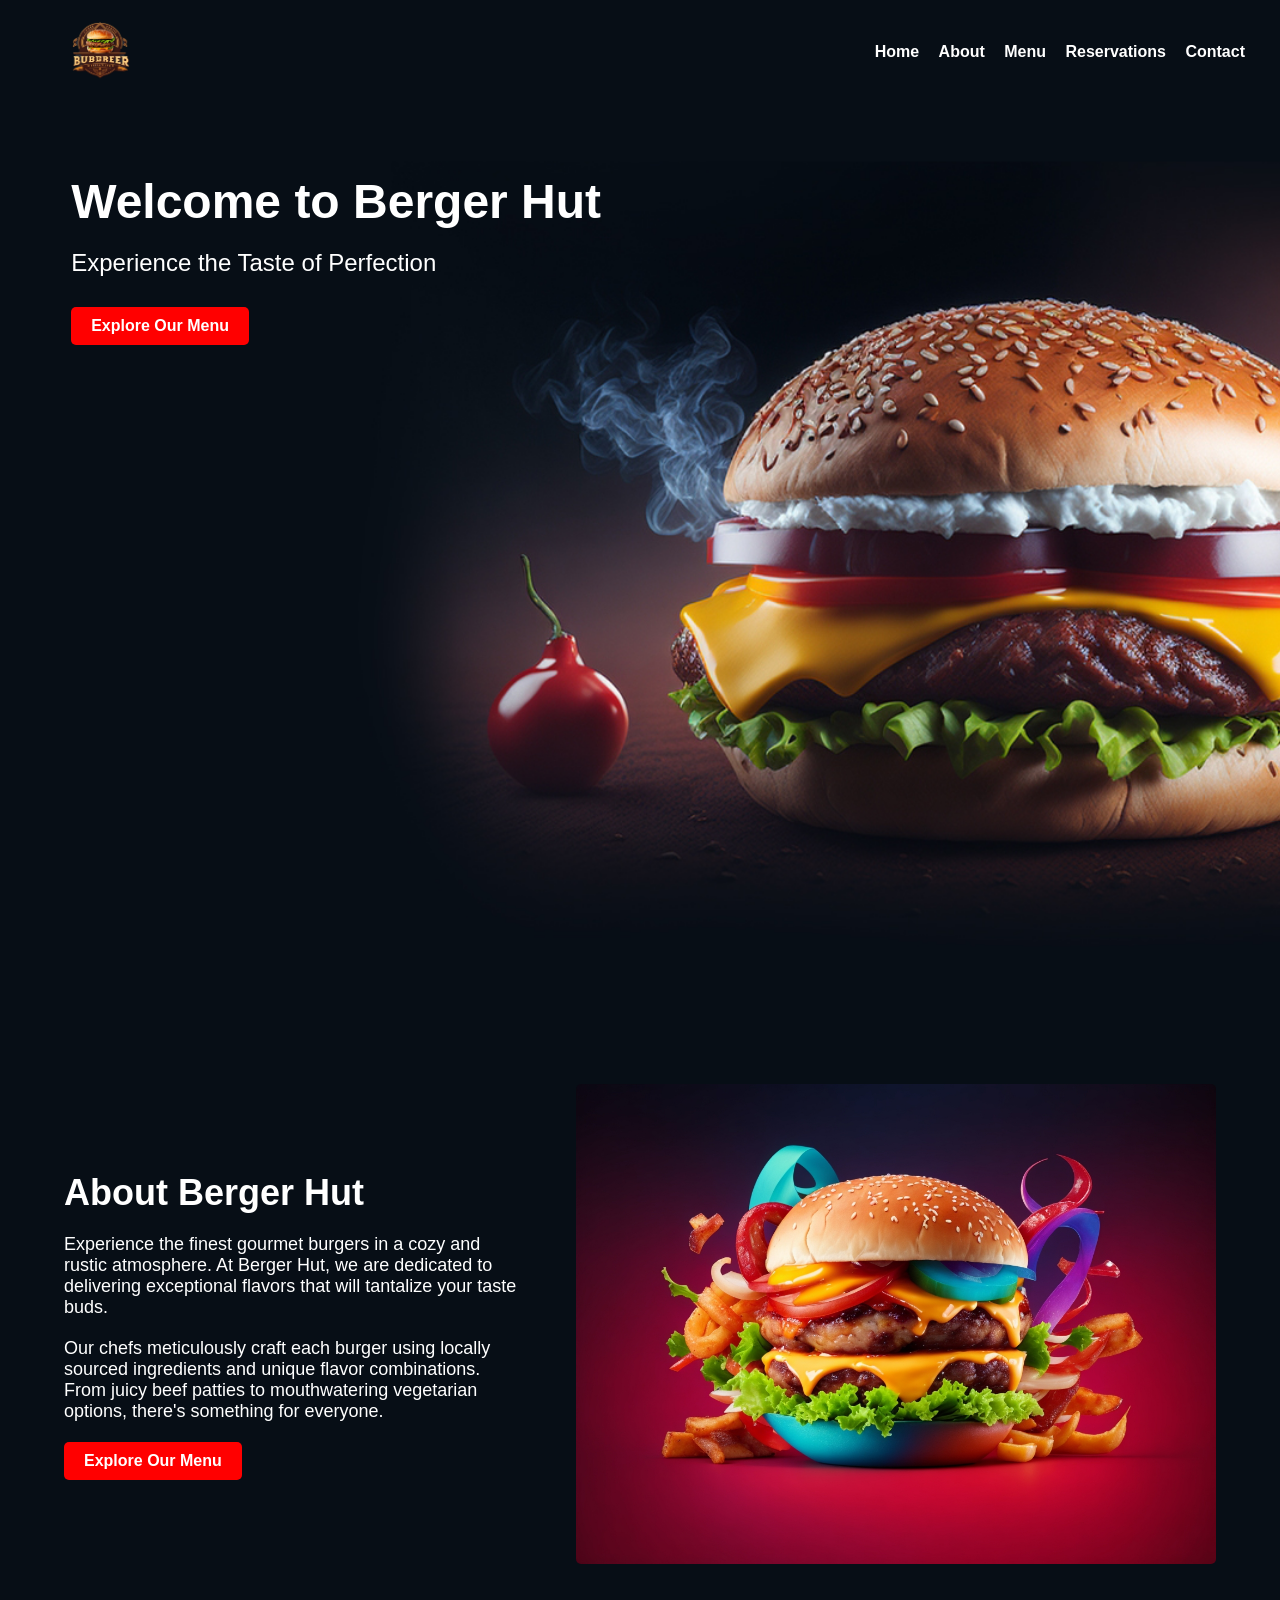
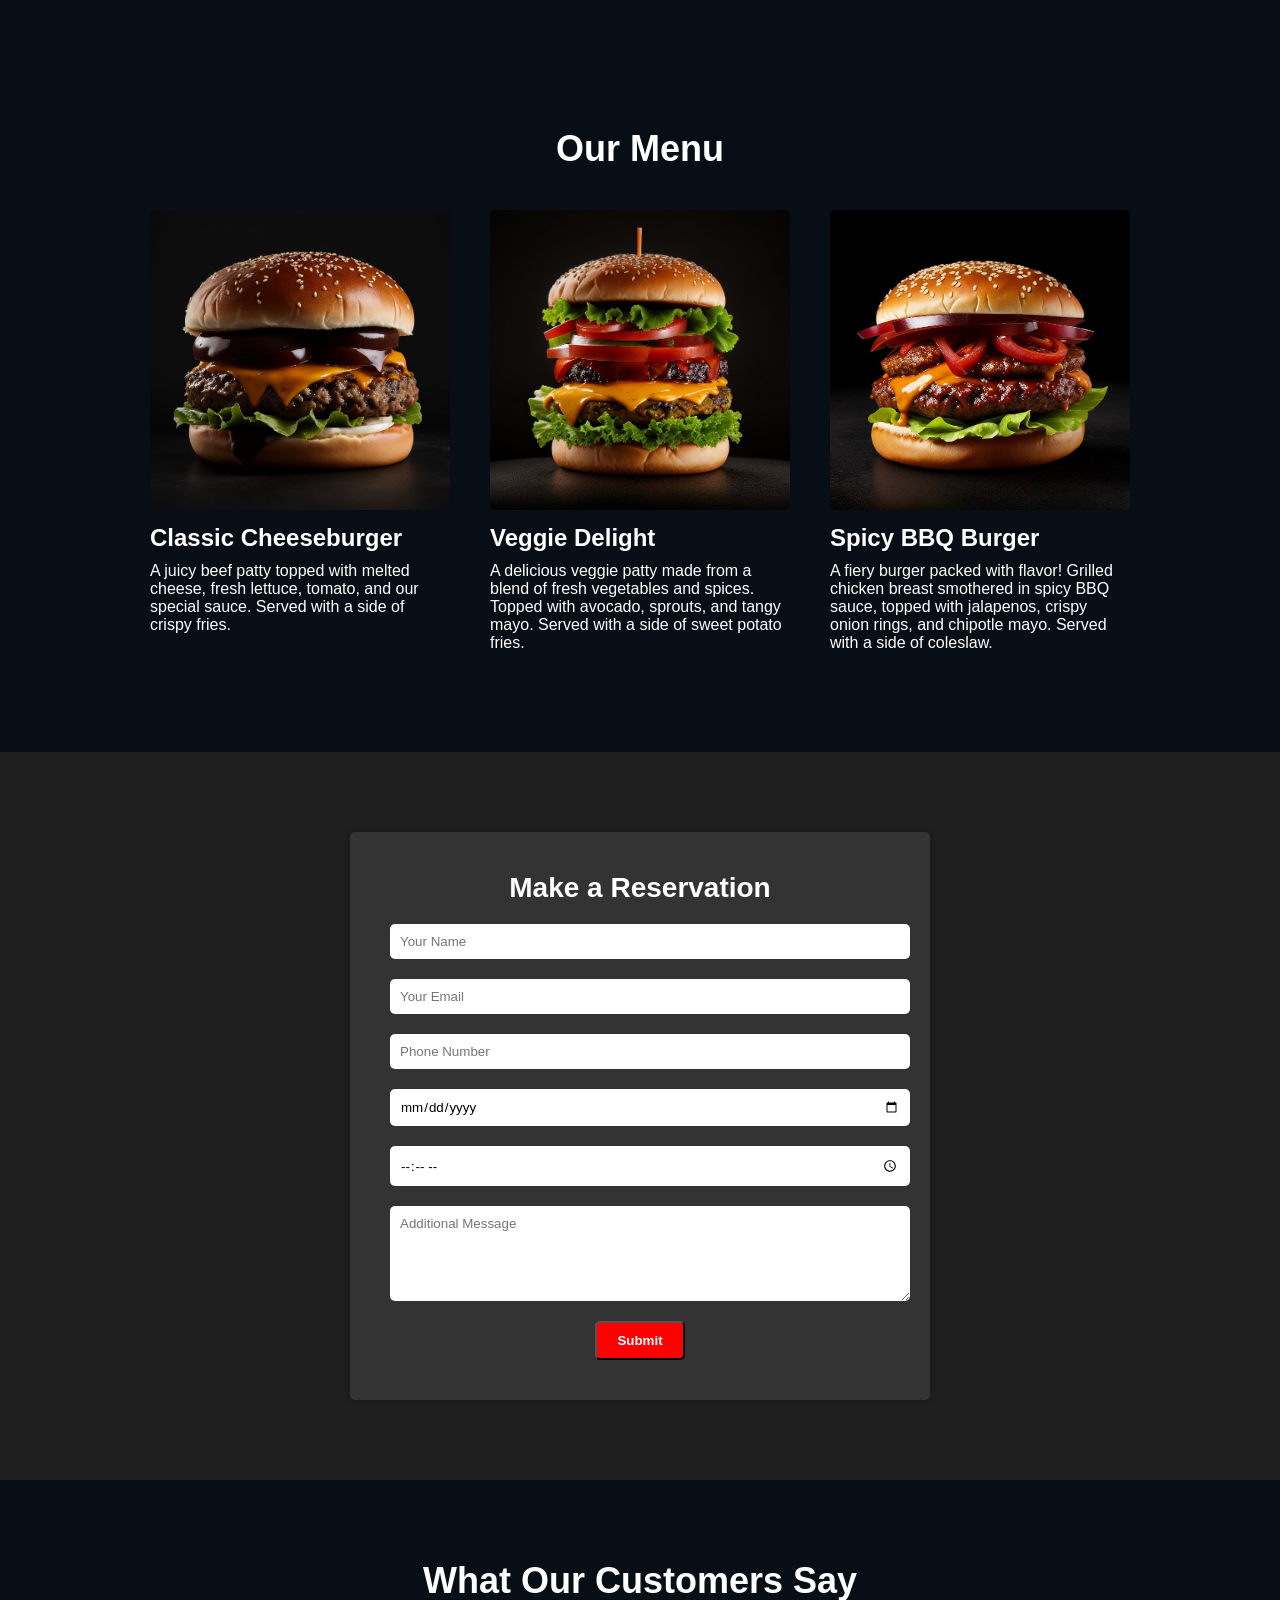
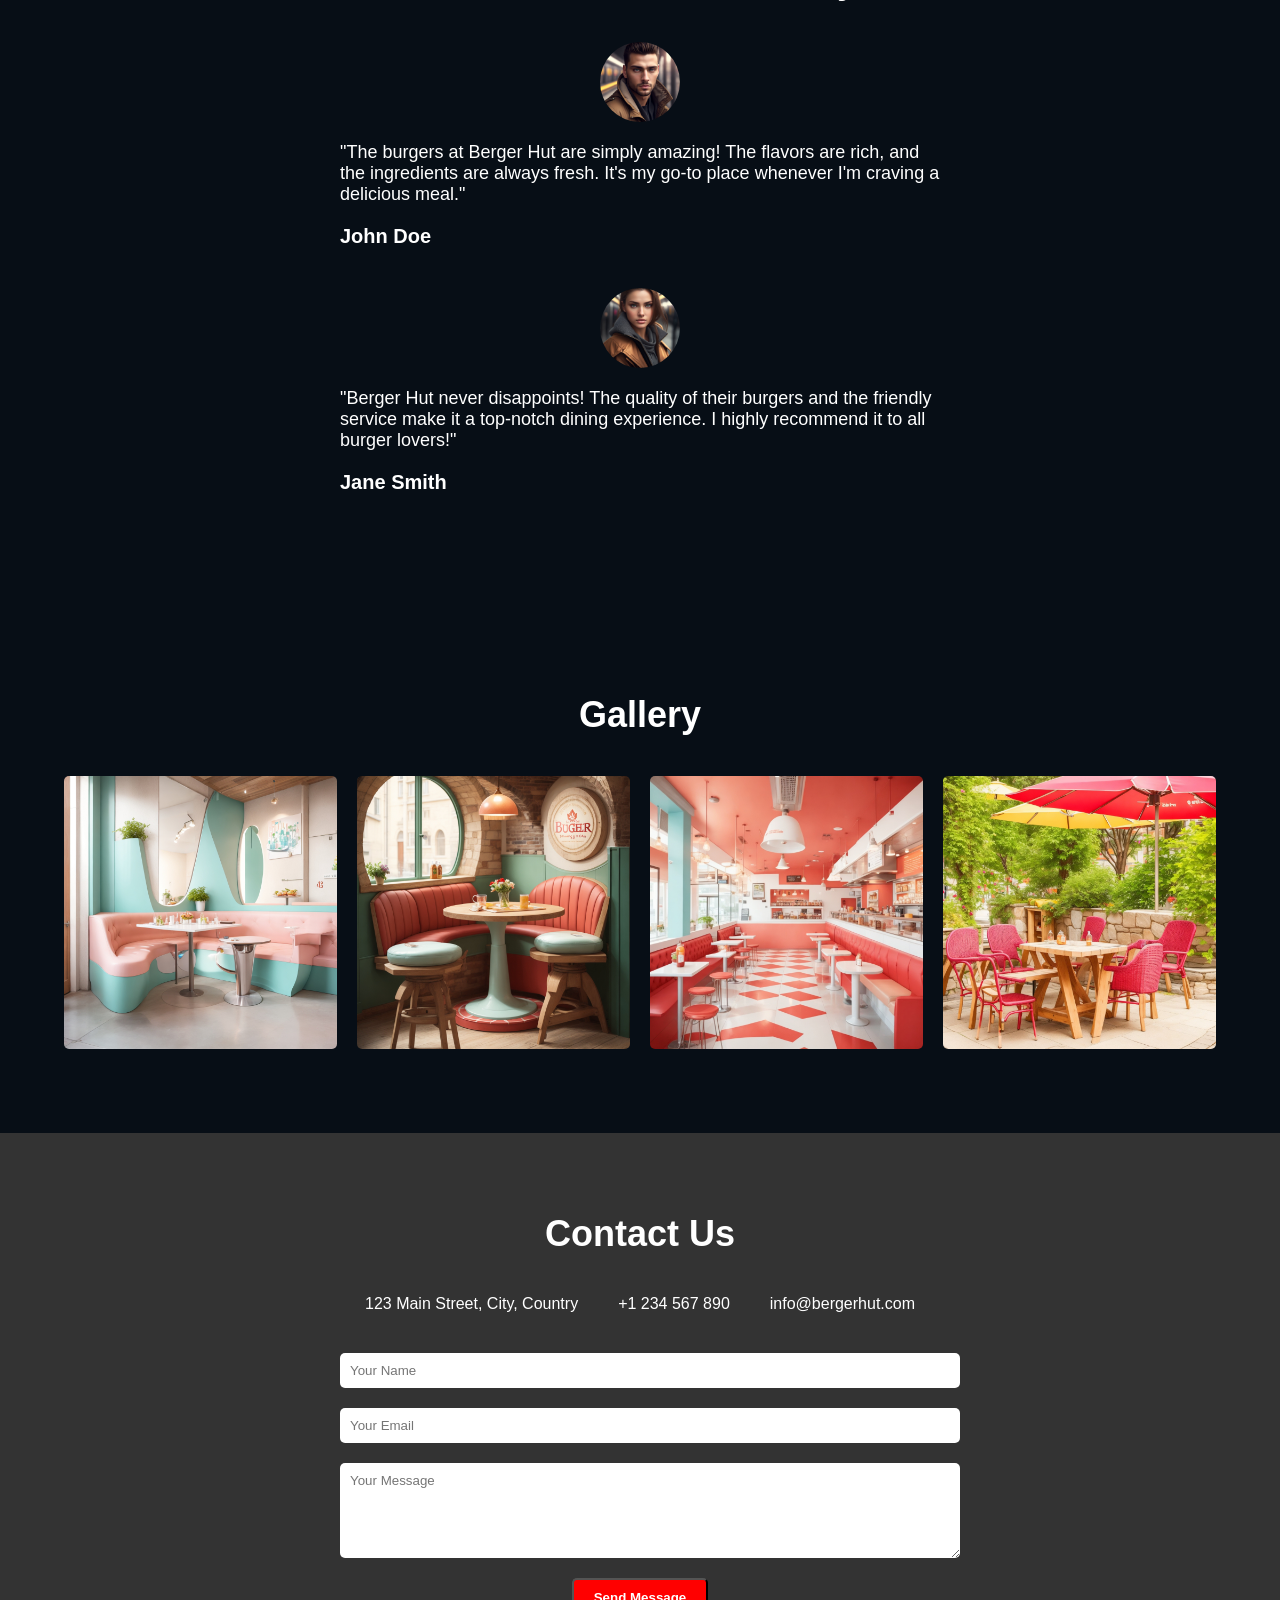
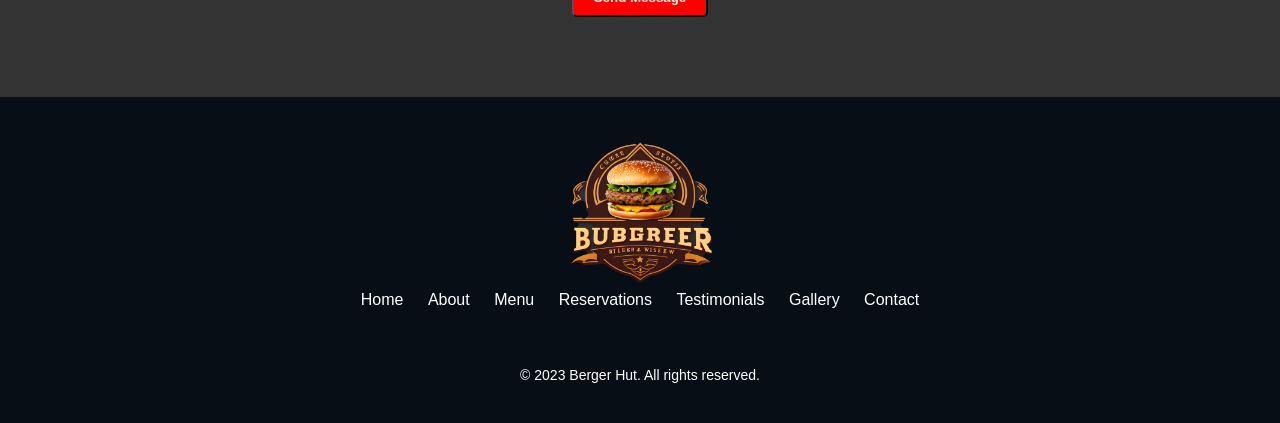
<file: LandingPage/index.html>
<!DOCTYPE html>
<html>
<head>

  <title>Berger Hut</title>
  <link rel="stylesheet" type="text/css" href="styles.css">
</head>

<body>
	<header>
	  <div class="logo">
		<img src="iconlogo.png" alt="Berger Hut Logo">
	  </div>
	  <nav>
		<ul>
		  <li><a href="#home">Home</a></li>
		  <li><a href="#about">About</a></li>
		  <li><a href="#menu">Menu</a></li>
		  <li><a href="#reservations">Reservations</a></li>
		  <li><a href="#contact">Contact</a></li>
		</ul>
	  </nav>
	</header>

<section class="hero">
  <div class="hero-content">
    <h1>Welcome to Berger Hut</h1>
    <p>Experience the Taste of Perfection</p>
    <a href="#menu" class="btn">Explore Our Menu</a>
  </div> 
</section>

<section class="about dark-theme">
  <div class="about-content">
    <h2 id="about">About Berger Hut</h2>
    <p>Experience the finest gourmet burgers in a cozy and rustic atmosphere. At Berger Hut, we are dedicated to delivering exceptional flavors that will tantalize your taste buds.</p>
    <p>Our chefs meticulously craft each burger using locally sourced ingredients and unique flavor combinations. From juicy beef patties to mouthwatering vegetarian options, there's something for everyone.</p>
    <a href="#menu" class="btn">Explore Our Menu</a>
  </div>
  <div class="about-image">
    <img src="about-image.jpg" alt="About Image">
  </div>
</section>


<section class="menu">
  <h2 id="menu">Our Menu</h2>
  <div class="menu-items">
    <div class="menu-item">
      <img src="burger1.jpg" alt="Burger 1">
      <h3>Classic Cheeseburger</h3>
      <p>A juicy beef patty topped with melted cheese, fresh lettuce, tomato, and our special sauce. Served with a side of crispy fries.</p>
    </div>
    <div class="menu-item">
      <img src="burger2.jpg" alt="Burger 2">
      <h3>Veggie Delight</h3>
      <p>A delicious veggie patty made from a blend of fresh vegetables and spices. Topped with avocado, sprouts, and tangy mayo. Served with a side of sweet potato fries.</p>
    </div>
    <div class="menu-item">
      <img src="burger3.jpg" alt="Burger 3">
      <h3>Spicy BBQ Burger</h3>
      <p>A fiery burger packed with flavor! Grilled chicken breast smothered in spicy BBQ sauce, topped with jalapenos, crispy onion rings, and chipotle mayo. Served with a side of coleslaw.</p>
    </div>
  </div>
</section>

<section class="reservations">
  <div class="reservation-form">
    <h2 id="reservations">Make a Reservation</h2>
    <form>
      <input type="text" name="name" placeholder="Your Name" required>
      <input type="email" name="email" placeholder="Your Email" required>
      <input type="tel" name="phone" placeholder="Phone Number" required>
      <input type="date" name="date" required>
      <input type="time" name="time" required>
      <textarea name="message" placeholder="Additional Message" rows="5"></textarea>
      <button type="submit">Submit</button>
    </form>
  </div>
</section>


<section class="testimonials">
  <h2>What Our Customers Say</h2>
  <div class="testimonial">
    <img src="customer1.jpg" alt="Customer 1">
    <p>"The burgers at Berger Hut are simply amazing! The flavors are rich, and the ingredients are always fresh. It's my go-to place whenever I'm craving a delicious meal."</p>
    <h4>John Doe</h4>
  </div>
  <div class="testimonial">
    <img src="customer2.jpg" alt="Customer 2">
    <p>"Berger Hut never disappoints! The quality of their burgers and the friendly service make it a top-notch dining experience. I highly recommend it to all burger lovers!"</p>
    <h4>Jane Smith</h4>
  </div>
</section>


<section class="gallery">
  <h2>Gallery</h2>
  <div class="image-grid">
    <div class="image-item">
      <img src="gallery1.jpg" alt="Image 1">
    </div>
    <div class="image-item">
      <img src="gallery2.jpg" alt="Image 2">
    </div>
    <div class="image-item">
      <img src="gallery3.jpg" alt="Image 3">
    </div>
    <div class="image-item">
      <img src="gallery4.jpg" alt="Image 4">
    </div>
  </div>
</section>

<section class="contact">
  <div class="contact-container">
    <h2 id="contact">Contact Us</h2>
    <div class="contact-info">
      <div class="info-item">
        <i class="fas fa-map-marker-alt"></i>
        <p>123 Main Street, City, Country</p>
      </div>
      <div class="info-item">
        <i class="fas fa-phone-alt"></i>
        <p>+1 234 567 890</p>
      </div>
      <div class="info-item">
        <i class="fas fa-envelope"></i>
        <p>info@bergerhut.com</p>
      </div>
    </div>
    <form class="contact-form">
      <input type="text" name="name" placeholder="Your Name" required>
      <input type="email" name="email" placeholder="Your Email" required>
      <textarea name="message" placeholder="Your Message" rows="5" required></textarea>
      <button type="submit">Send Message</button>
    </form>
  </div>
</section>




<footer class="footer">
  <div class="footer-content">
    <div class="footer-logo">
      <img src="iconlogo.png" alt="Logo">
    </div>
    <nav class="footer-links">
      <a href="#">Home</a>
      <a href="#">About</a>
      <a href="#">Menu</a>
      <a href="#">Reservations</a>
      <a href="#">Testimonials</a>
      <a href="#">Gallery</a>
      <a href="#">Contact</a>
    </nav>
    <div class="footer-social">
      <a href="#"><i class="fab fa-facebook"></i></a>
      <a href="#"><i class="fab fa-twitter"></i></a>
      <a href="#"><i class="fab fa-instagram"></i></a>
    </div>
  </div>
  <p class="footer-text">&copy; 2023 Berger Hut. All rights reserved.</p>
</footer>
</file>
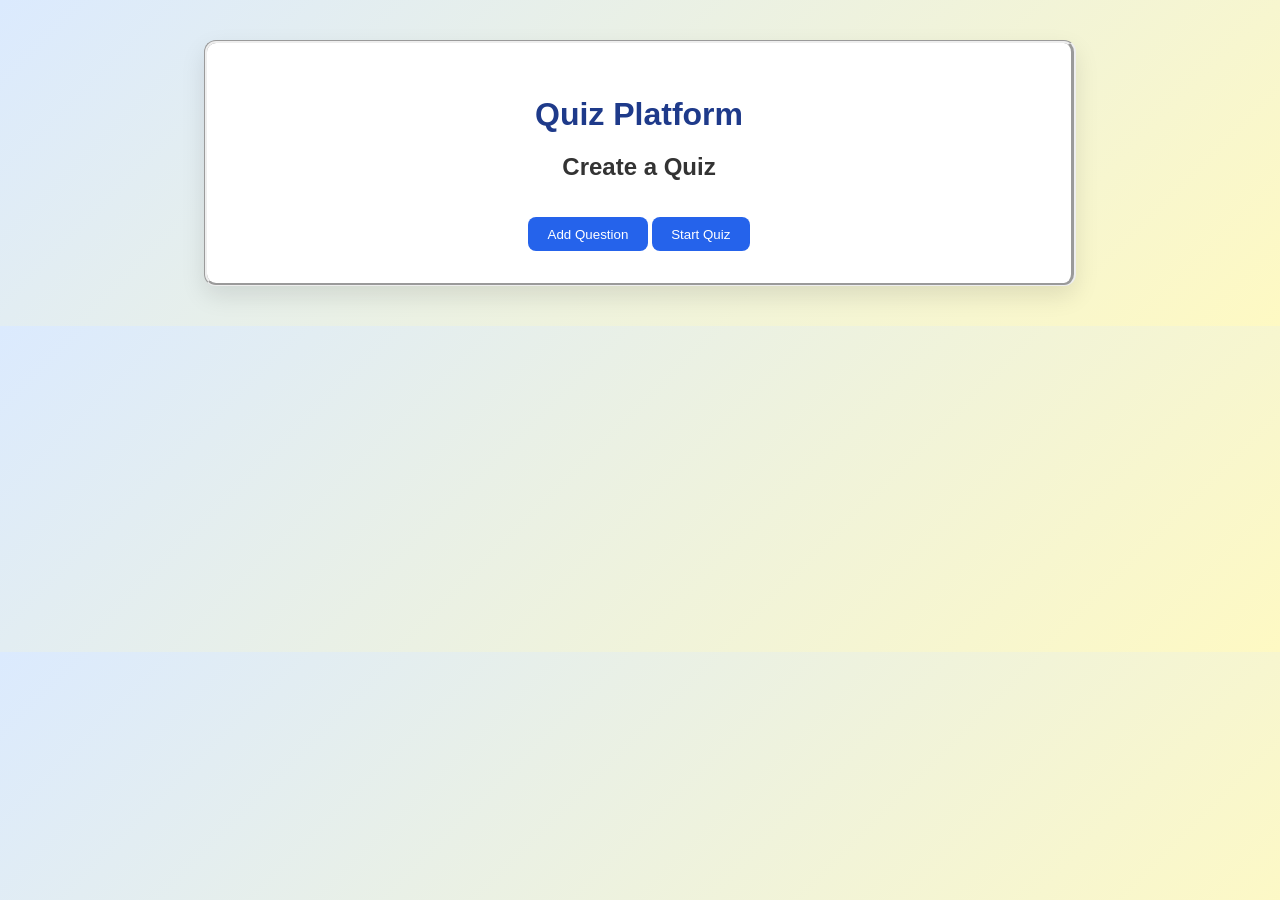
<file: OnlineQuizMaker/index.html>
<!DOCTYPE html>
<html lang="en">
<head>
  <meta charset="UTF-8" />
  <meta name="viewport" content="width=device-width, initial-scale=1.0" />
  <title>Quiz Creator & Player</title>
  <link rel="stylesheet" href="styles.css" />
</head>
<body>
    <div class="container">
        <h1>Quiz Platform</h1>
    
        <div id="create-section">
          <h2>Create a Quiz</h2>
          <div id="questions"></div>
          <button onclick="addQuestion()">Add Question</button>
          <button onclick="startQuiz()">Start Quiz</button>
          
        </div>
    
    
        <div id="quiz-section">
          <h2>Take the Quiz</h2>
          <div id="quiz"></div>
          <button onclick="submitQuiz()">Submit Quiz</button>
        </div>
    
        <div id="result-section">
          <h2>Your Score</h2>
          <p id="score"></p>
          <button onclick="restart()">Create New Quiz</button>
        </div>
  </div>

  <script src="script.js"></script>
</body>
</html>
</file>
<file: LandingPage/styles.css>
*{
    margin: 0;
    padding: 0;
    font-family: 'Noto Sans', sans-serif;
}
/*header*/

header {
  background-color: #070e16;
  padding: 20px;
  display: flex;
  align-items: center;
  justify-content: space-between;
}

.logo img {
  height: 60px;
  margin-left:50px;
}

nav ul {
  list-style: none;
  margin: 0;
  padding: 0;
}

nav ul li {
  display: inline-block;
  margin-right: 15px;
}

nav ul li a {
  text-decoration: none;
  color: white;
  font-weight: bold;
  transition: color 0.3s ease;
}

nav ul li a:hover {
  color: #ff0000;
}

/*hero*/

.hero {
  background-image: url("hero-background1.jpg");
  background-size: cover;
  background-position: center;
  height: 100vh;
  display: flex;


  text-align: left;
  color: #fff;
}

.hero-content {
  max-width: 600px;
  padding: 20px;
  margin-top :50px;
  margin-left: 4%;
  
}

.hero-content h1 {
  font-size: 48px;
  margin-bottom: 20px;
}

.hero-content p {
  font-size: 24px;
  margin-bottom: 30px;
}

.btn {
  display: inline-block;
  background-color: #ff0000;
  color: #fff;
  padding: 10px 20px;
  border-radius: 5px;
  text-decoration: none;
  font-weight: bold;
  transition: background-color 0.3s ease;
}

.btn:hover {
  background-color: #e60000;
}

/*about*/

.about {
  display: flex;
  align-items: center;
  padding: 80px 0;
}

.about-content {
  flex: 1;
  max-width: 600px;
  padding-right: 50px;
  color: #fff;
  margin-left: 5%;
  
  
}

.about h2 {
  font-size: 36px;
  margin-bottom: 20px;
}

.about p {
  font-size: 18px;
  margin-bottom: 20px;
}

.about-image {
  max-width: 50%;
  margin-right: 5%;
}

.about-image img {
  max-width: 100%;
  height: auto;
  border-radius: 5px;
}

.dark-theme {
  background-color: #070e16;
}


/* menu*/
.menu {
  padding: 80px 0;
  text-align: center;
  background-color: #070e16;
}

.menu h2 {
  font-size: 36px;
  margin-bottom: 40px;
  color: #ffffff;
}

.menu-items {
  display: flex;
  justify-content: center;
}

.menu-item {
  max-width: 300px;
  margin: 0 20px;
  text-align: left;
}

.menu-item img {
  max-width: 100%;
  height: auto;
  border-radius: 5px;
  margin-bottom: 10px;
}

.menu-item h3 {
  font-size: 24px;
  margin-bottom: 10px;
  color: #ffffff;
}

.menu-item p {
  font-size: 16px;
  margin-bottom: 20px;
  color: #ffffff;
}

/* reservations*/

.reservations {
  background-color: #1f1f1f;
  padding: 80px 0;
  text-align: center;
}

.reservation-form {
  max-width: 500px;
  margin: 0 auto;
  background-color: #333;
  padding: 40px;
  border-radius: 5px;
  box-shadow: 0 0 10px rgba(0, 0, 0, 0.3);
}

.reservation-form h2 {
  color: #fff;
  font-size: 28px;
  margin-bottom: 20px;
}

.reservation-form form input,
.reservation-form form textarea {
  display: block;
  width: 100%;
  padding: 10px;
  margin-bottom: 20px;
  border-radius: 5px;
  border: none;
}

.reservation-form form button {
  display: inline-block;
  background-color: #ff0000;
  color: #fff;
  padding: 10px 20px;
  border-radius: 5px;
  text-decoration: none;
  font-weight: bold;
  transition: background-color 0.3s ease;
}

.reservation-form form button:hover {
  background-color: #e60000;
}


/* Testimonials Section*/

.testimonials {
  padding: 80px 0;
  text-align: center;
  background-color: #070e16;
}

.testimonials h2 {
  font-size: 36px;
  margin-bottom: 40px;
  color: #fff;
}

.testimonial {
  max-width: 600px;
  margin: 0 auto 40px;
  text-align: left;
}

.testimonial img {
  display: block;
  width: 80px;
  height: 80px;
  border-radius: 50%;
  margin: 0 auto 20px;
}

.testimonial p {
  font-size: 18px;
  margin-bottom: 20px;
  color: #fff;
}

.testimonial h4 {
  font-size: 20px;
  font-weight: bold;
  color: #fff;
}


/* Gallery Section*/

.gallery {
  padding: 80px 0;
  text-align: center;
  background-color: #070e16;
}

.gallery h2 {
  font-size: 36px;
  margin-bottom: 40px;
  color: #fff;
}

.image-grid {
  display: grid;
  grid-template-columns: repeat(4, 1fr);
  grid-gap: 20px;
  margin-left: 5%;
  margin-right: 5%;
}

.image-item img {
  width: 100%;
  height: auto;
  border-radius: 5px;
}


/* Contact Section*/

.contact {
  background-color: #333;
  padding: 80px 0;
  text-align: center;
  color: #fff;
}

.contact-container {
  max-width: 600px;
  margin: 0 auto;
}

.contact h2 {
  font-size: 36px;
  margin-bottom: 40px;
}

.contact-info {
  display: flex;
  justify-content: center;
  margin-bottom: 40px;
}

.info-item {
  margin: 0 20px;
  text-align: center;
}

.info-item i {
  font-size: 24px;
  margin-bottom: 10px;
}

.contact-form input,
.contact-form textarea {
  display: block;
  width: 100%;
  padding: 10px;
  margin-bottom: 20px;
  border-radius: 5px;
  border: none;
}

.contact-form textarea {
  resize: vertical;
}

.contact-form button {
  display: inline-block;
  background-color: #ff0000;
  color: #fff;
  padding: 10px 20px;
  border-radius: 5px;
  text-decoration: none;
  font-weight: bold;
  transition: background-color 0.3s ease;
}

.contact-form button:hover {
  background-color: #e60000;
}


/* Footer*/

.footer {
  background-color: #070e16;
  padding: 40px 0;
  color: #fff;
  text-align: center;
}

.footer-content {
  display: flex;
  flex-direction: column;
  align-items: center;
  margin-bottom: 40px;
}

.footer-logo img {
  max-width: 150px;
}

.footer-links a {
  color: #fff;
  margin: 0 10px;
  text-decoration: none;
}

.footer-social a {
  color: #fff;
  margin: 0 5px;
  text-decoration: none;
}

.footer-text {
  font-size: 14px;
}
</file>
<file: OnlineQuizMaker/styles.css>
body {
    font-family: 'Segoe UI', Tahoma, Geneva, Verdana, sans-serif;
    background: linear-gradient(135deg, #dbeafe, #fef9c3);
    padding: 2rem;
    color: #333;
    animation: fadeIn 1s ease-in-out;
  }
  @keyframes fadeIn {
    from { opacity: 0; }
    to { opacity: 1; }
  }
  .container {
    max-width: 800px;
    margin: auto;
    background: white;
    border-radius: 12px;
    box-shadow: 0 10px 25px rgba(0, 0, 0, 0.1);
    padding: 2rem;
    animation: slideUp 0.6s ease;
    text-align: center;

    border-style: groove;
    border-right-width: 5px;
  }
  
  @keyframes slideUp {
    from { transform: translateY(20px); opacity: 0; }
    to { transform: translateY(0); opacity: 1; }
  }
  h1 {
    text-align: center;
    margin-bottom: 1rem;
    color: #1e3a8a;
  }
  .question {
    margin-bottom: 1.5rem;
  }
  .question input[type="text"] {
    width: 100%;
    padding: 0.5rem;
    margin-bottom: 0.5rem;
    border-radius: 6px;
    border: 1px solid #ccc;
    transition: border 0.3s;
  }
  .question input[type="text"]:focus {
    border-color: #2563eb;
    outline: none;
  }
  .answers input {
    margin-right: 8px;
  }
  button {
    background: #2563eb;
    color: white;
    padding: 0.6rem 1.2rem;
    border: none;
    border-radius: 8px;
    cursor: pointer;
    margin-top: 1rem;
    transition: background 0.3s, transform 0.2s;
  }
  button:hover {
    background: #1d4ed8;
    transform: scale(1.05);
  }
  #quiz-section, #result-section {
    display: none;
  }
  .answer-option {
    margin: 0.3rem 0;
    display: inline-block;
    padding: 0.4rem 0.6rem;
    border-radius: 6px;
    background-color: #eff6ff;
    transition: background-color 0.3s;
  }
  .answer-option:hover {
    background-color: #dbeafe;
  }
</file>
